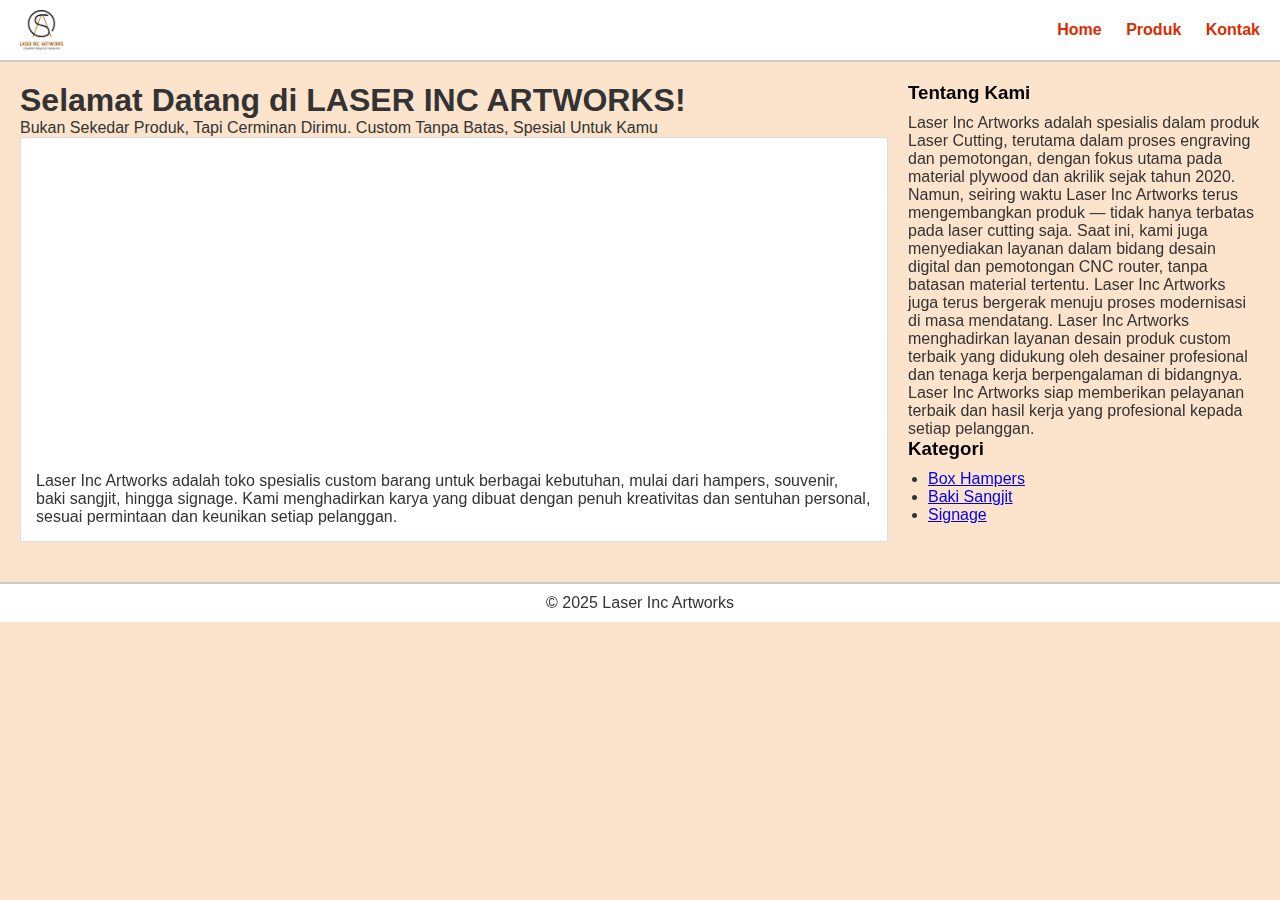
<file: index.html>
<!DOCTYPE html>
<html lang="id">
<head>
  <meta charset="UTF-8">
  <meta name="viewport" content="width=device-width, initial-scale=1">
  <title>Laser Inc Artworks</title>
  <link rel="stylesheet" href="style.css">
</head>
<body>
  <header>
    <img src="LOGO LASER INC ARTWORKS.png" alt="Logo" class="logo">
    <nav>
      <a href="home.html">Home</a>
      <a href="produk.html">Produk</a>
      <a href="kontak.html">Kontak</a>
    </nav>
  </header>

  <main>
    <section class="content">
      <h1>Selamat Datang di LASER INC ARTWORKS!</h1>
      <p>Bukan Sekedar Produk, Tapi Cerminan Dirimu. Custom Tanpa Batas, Spesial Untuk Kamu</p>

      <article class="product">
  <iframe width="100%" height="315"
    src="https://www.youtube.com/embed/aGbfumgz3PQ"
    title="Laser Inc Artworks - Custom Produk"
    frameborder="0"
    allow="accelerometer; autoplay; clipboard-write; encrypted-media; gyroscope; picture-in-picture; web-share"
    allowfullscreen>
  </iframe>

  <p>
    Laser Inc Artworks adalah toko spesialis custom barang untuk berbagai kebutuhan, mulai dari hampers, souvenir, baki sangjit, hingga signage.
    Kami menghadirkan karya yang dibuat dengan penuh kreativitas dan sentuhan personal, sesuai permintaan dan keunikan setiap pelanggan.
  </p>
</article>
    </section>

    <aside class="sidebar">
        <h3>Tentang Kami</h3>
      <p>Laser Inc Artworks adalah spesialis dalam produk Laser Cutting, terutama dalam proses engraving dan pemotongan, dengan fokus utama pada material plywood dan akrilik sejak tahun 2020.

Namun, seiring waktu Laser Inc Artworks terus mengembangkan produk — tidak hanya terbatas pada laser cutting saja. Saat ini, kami juga menyediakan layanan dalam bidang desain digital dan pemotongan CNC router, tanpa batasan material tertentu. Laser Inc Artworks juga terus bergerak menuju proses modernisasi di masa mendatang.

Laser Inc Artworks menghadirkan layanan desain produk custom terbaik yang didukung oleh desainer profesional dan tenaga kerja berpengalaman di bidangnya. Laser Inc Artworks siap memberikan pelayanan terbaik dan hasil kerja yang profesional kepada setiap pelanggan.</p>
  

      <h3>Kategori</h3>
  <ul>
    <li><a href="boxhampers.html" onclick="filterKategori('Box Hampers')">Box Hampers</a></li>
    <li><a href="bakisangjit.html" onclick="filterKategori('Baki Sangjit')">Baki Sangjit</a></li>
    <li><a href="signage.html" onclick="filterKategori('Signage')">Signage</a></li>
  </ul>

    </aside>
  </main>

  <footer>
    <p>&copy; 2025 Laser Inc Artworks</p>
  </footer>

  <script src="script.js"></script>
</body>
</html>
</file>
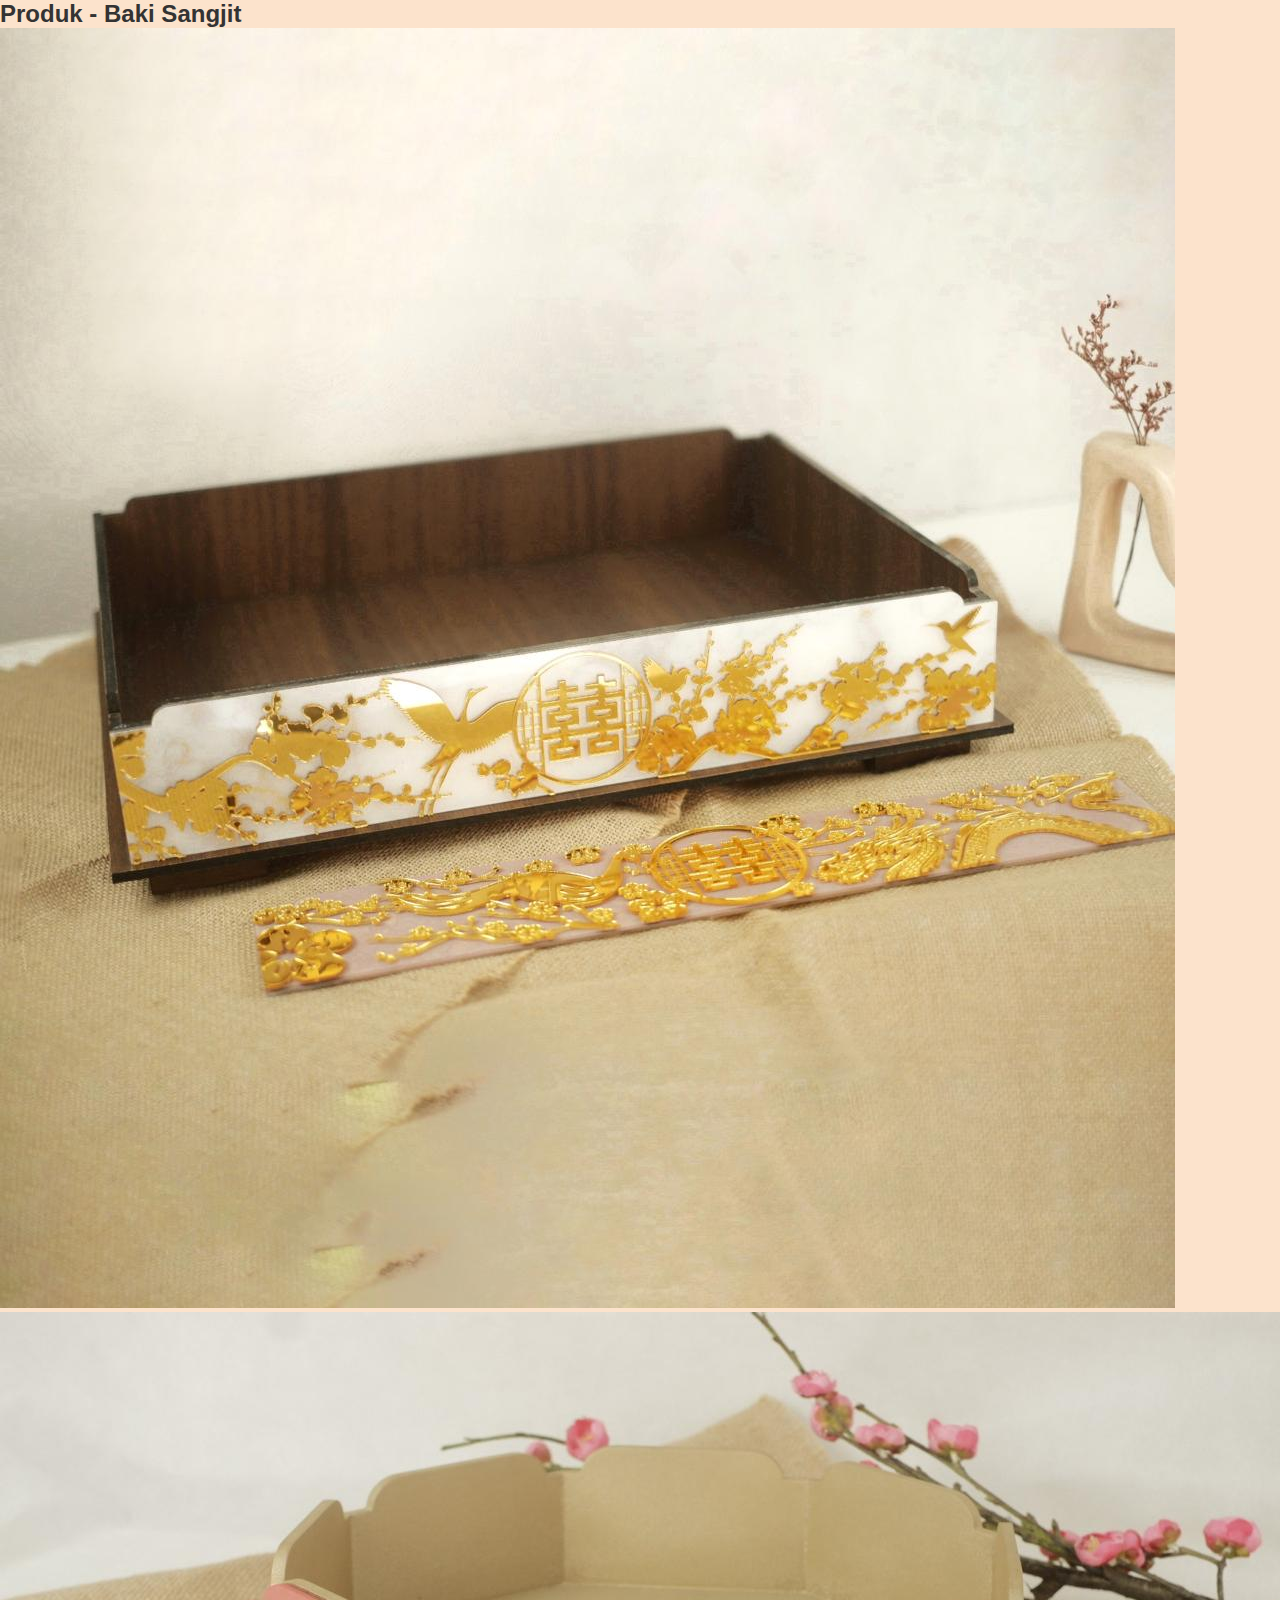
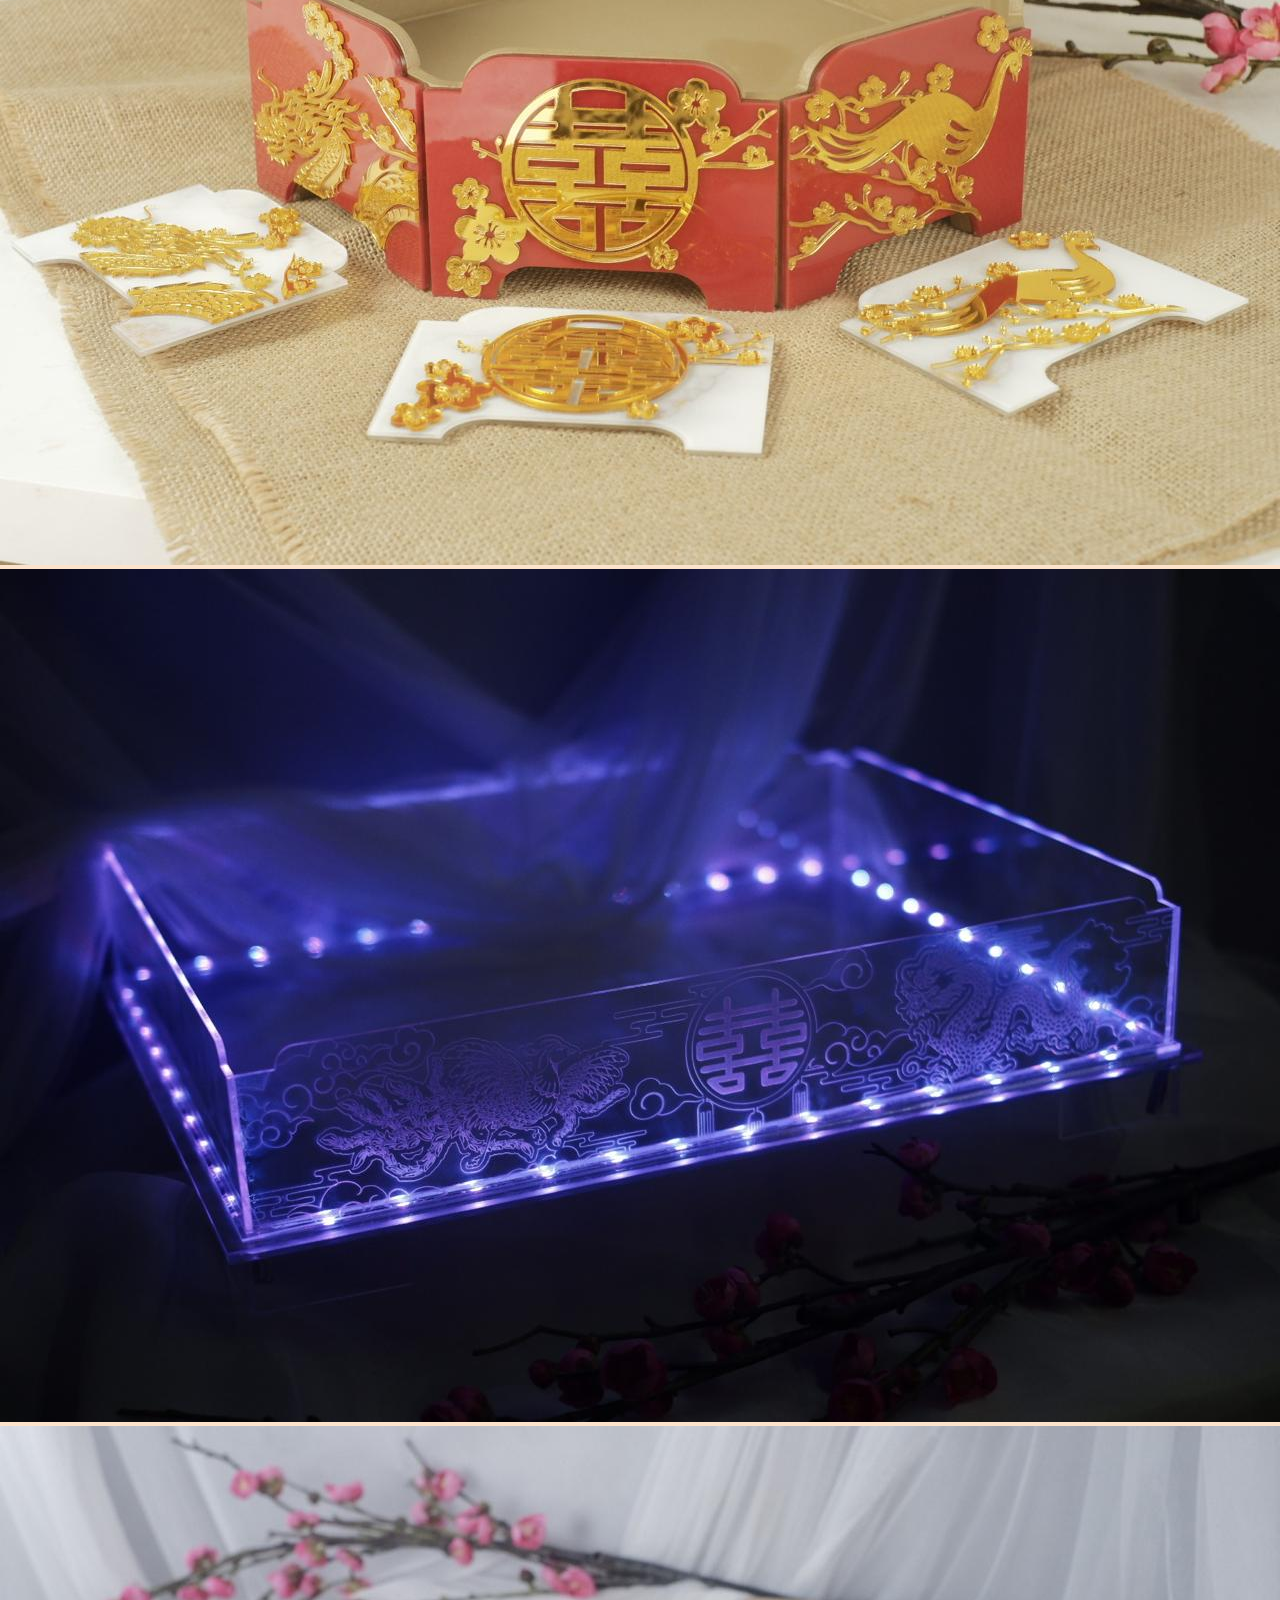
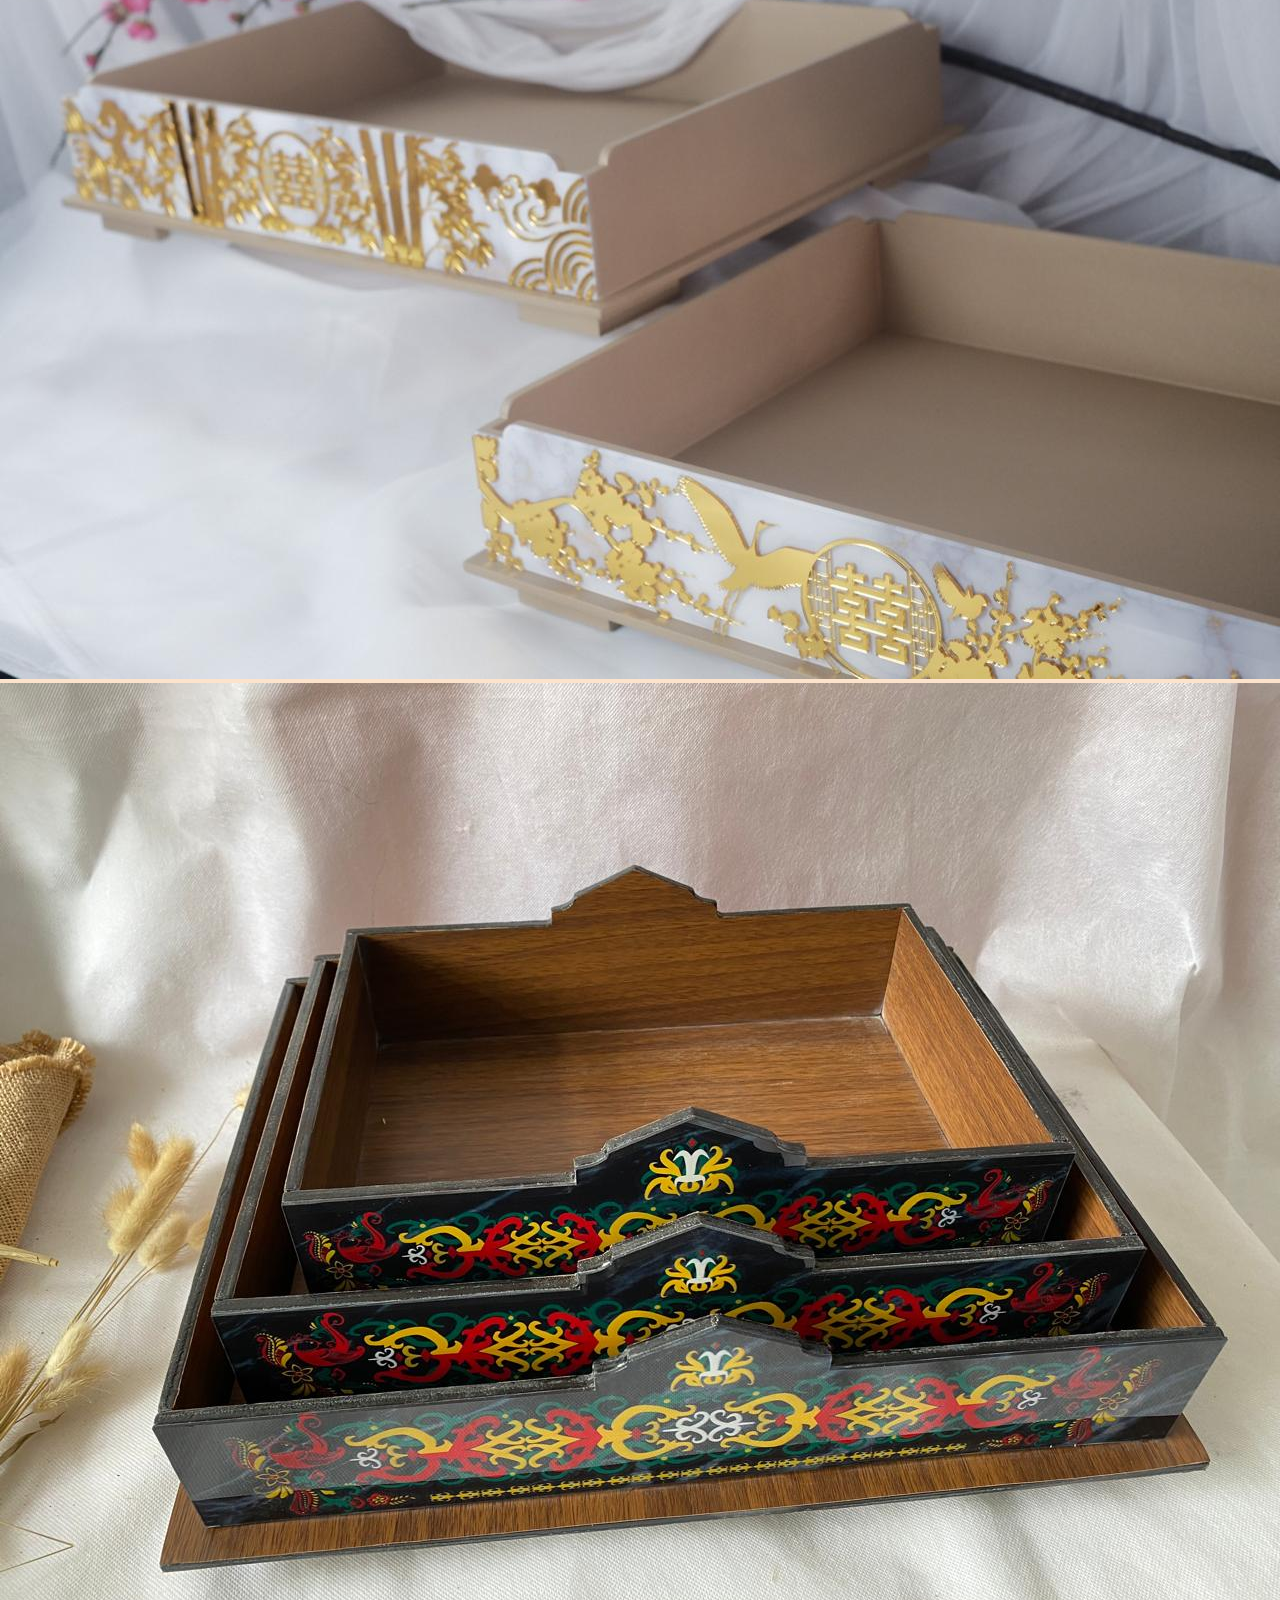
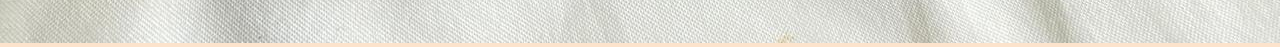
<file: bakisangjit.html>
<!DOCTYPE html>
<html lang="id">
<head>
  <meta charset="UTF-8">
  <title>Baki Sangjit</title>
  <link rel="stylesheet" href="style.css">
</head>
<body>
  <h2>Produk - Baki Sangjit</h2>
  <div class="produk">
    <img src="BAKI SANGJIT 1.jpg" alt="Baki 1">
    <img src="BAKI SANGJIT 2.jpg" alt="Baki 2">
    <img src="BAKI SANGGJIT 3.jpg" alt="Baki 3">
    <img src="BAKI SANGGJIT 4.jpg" alt="Baki 4">
    <img src="BAKI SANGJIT 5.jpg" alt="Baki 5">
  </div>
</body>
</html>
</file>
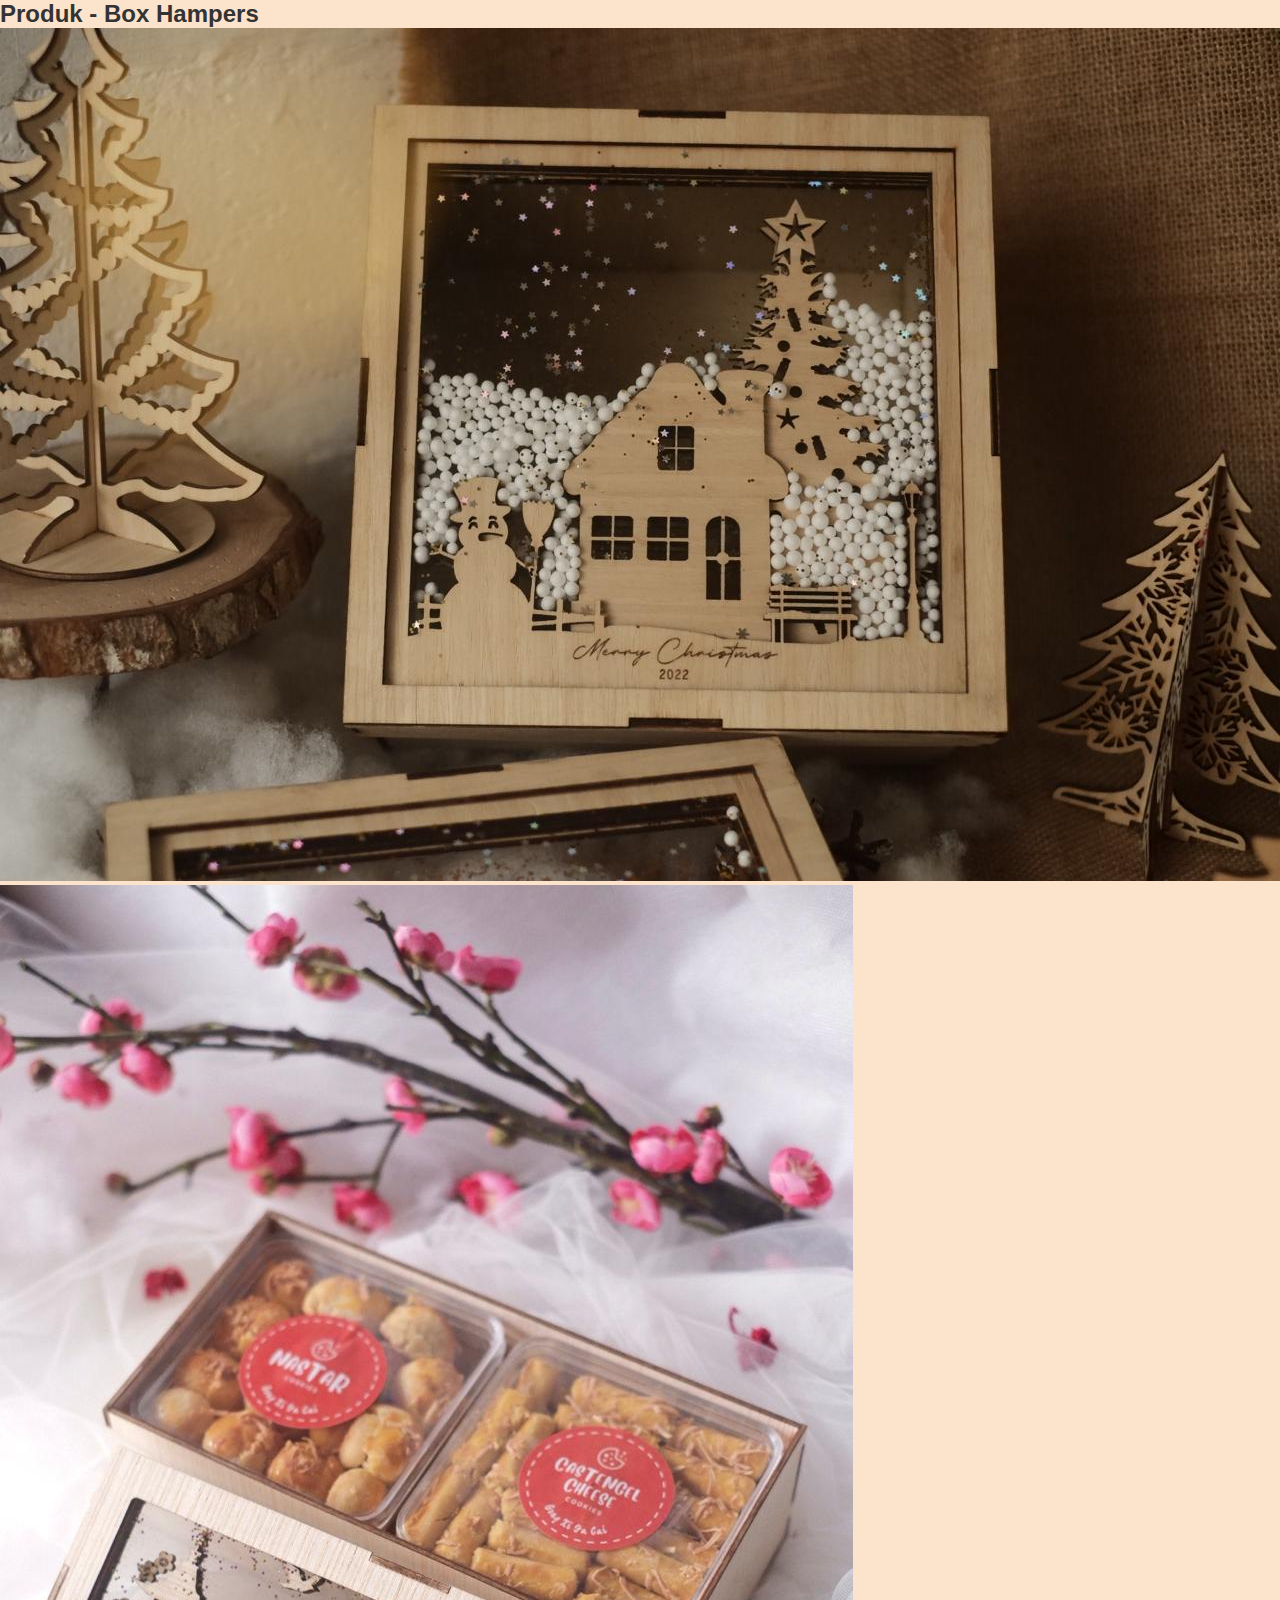
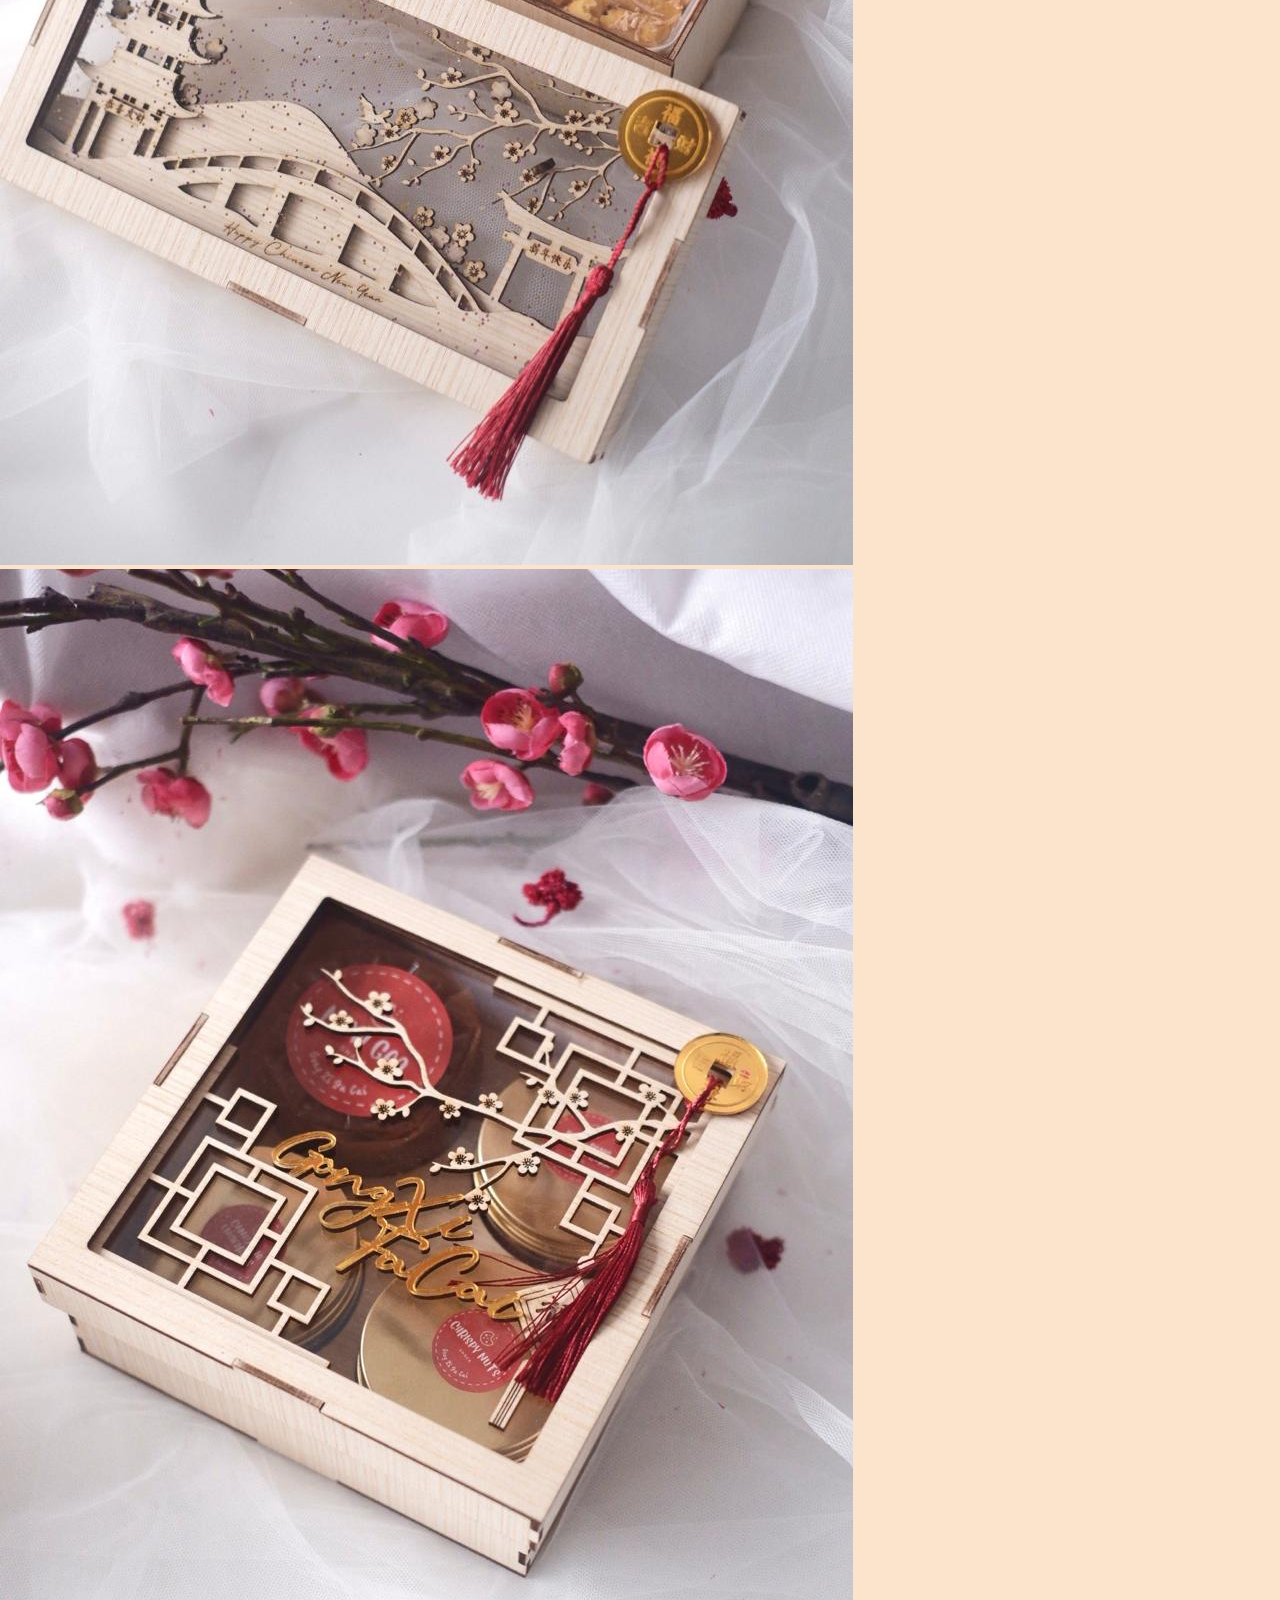
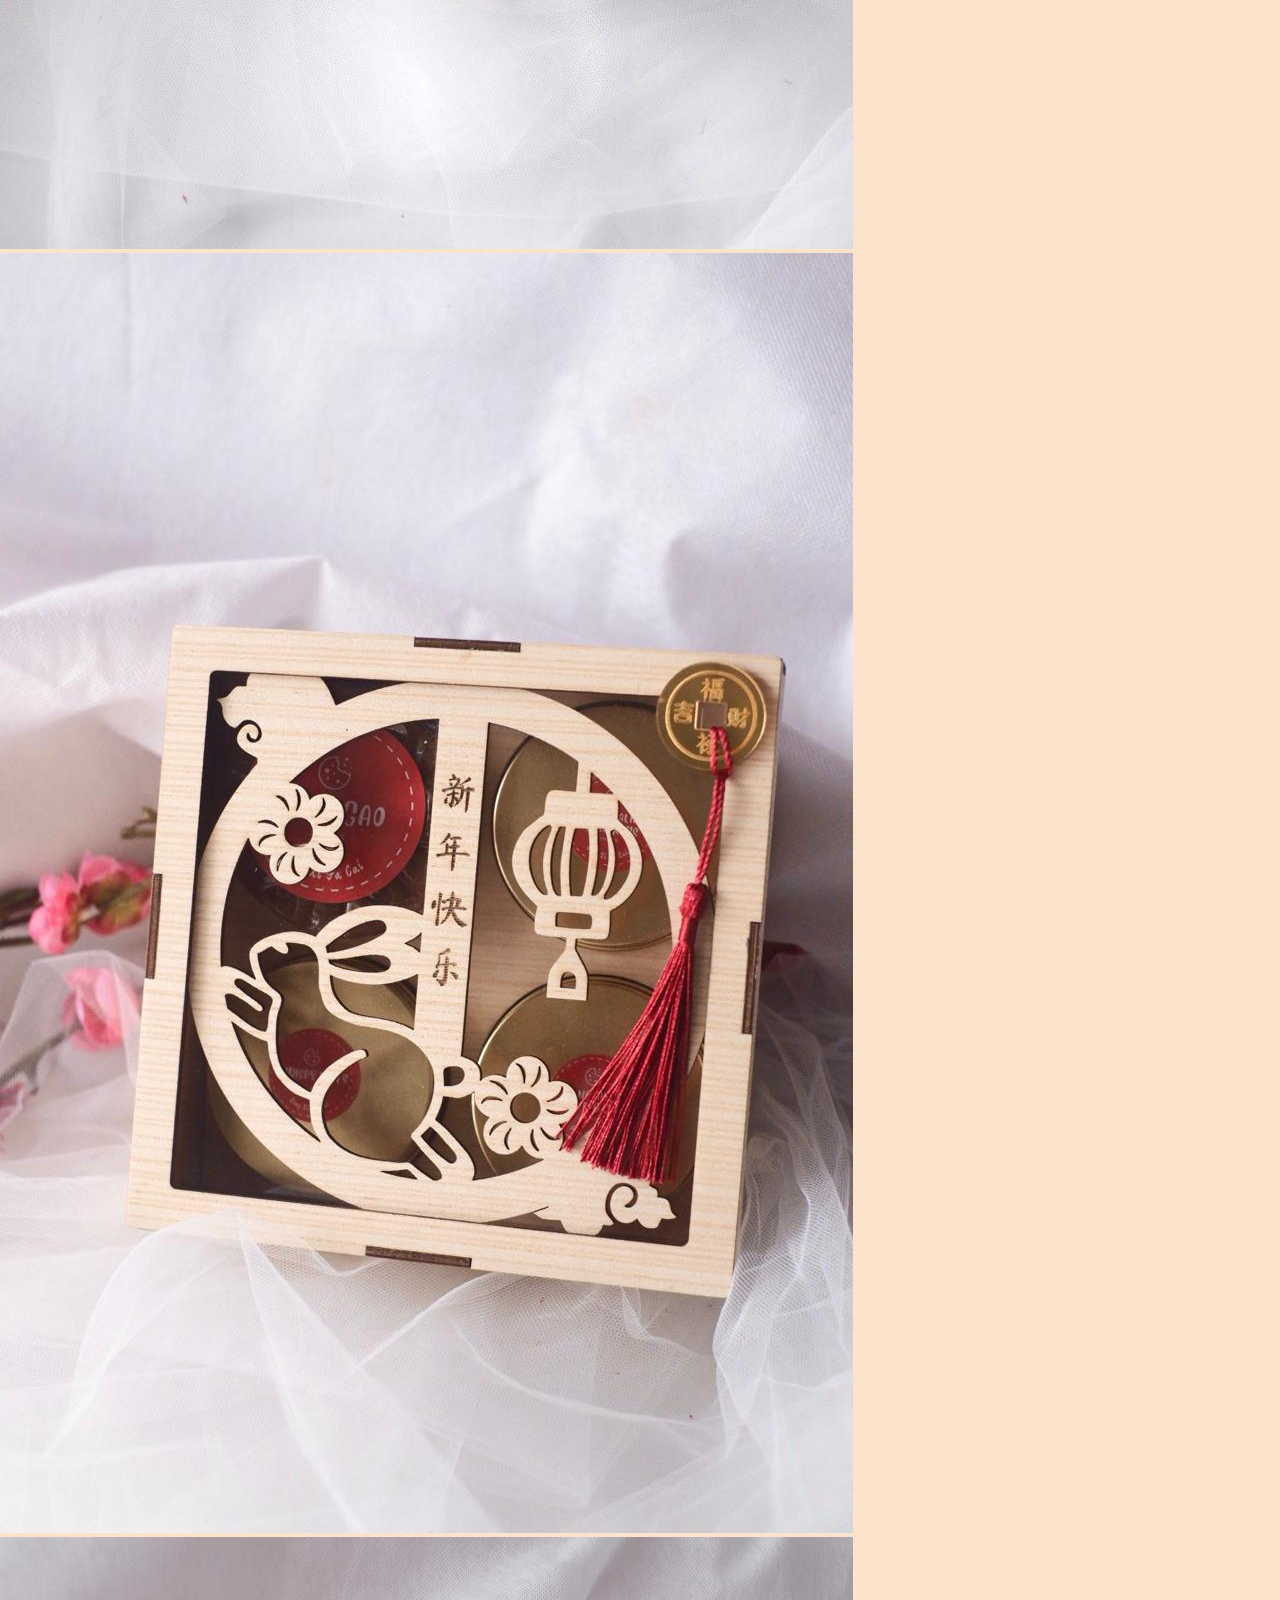
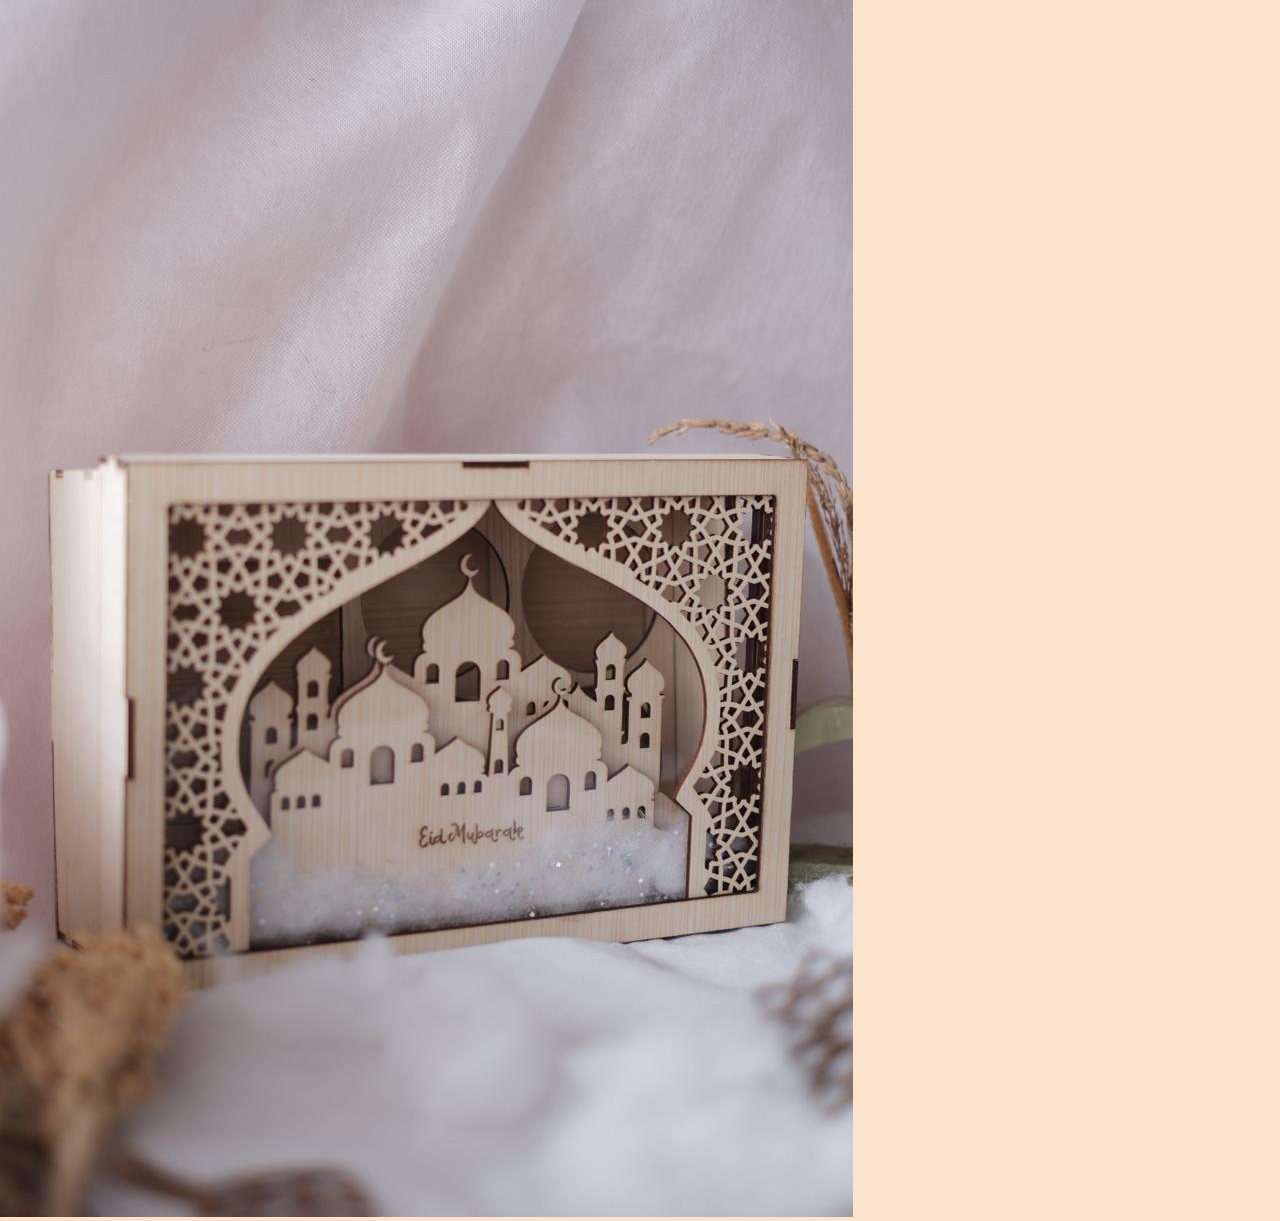
<file: boxhampers.html>
<!DOCTYPE html>
<html lang="id">
<head>
  <meta charset="UTF-8">
  <title>Box Hampers</title>
  <link rel="stylesheet" href="style.css">
</head>
<body>
  <h2>Produk - Box Hampers</h2>
  <div class="produk">
    <img src="Box1.jpg" alt="Box 1">
    <img src="Box2.jpg" alt="Box 2">
    <img src="Box3.jpg" alt="Box 3">
    <img src="box4.jpg" alt="Box 4">
    <img src="box5.jpg" alt="Box 5">
  </div>
</body>
</html>
</file>
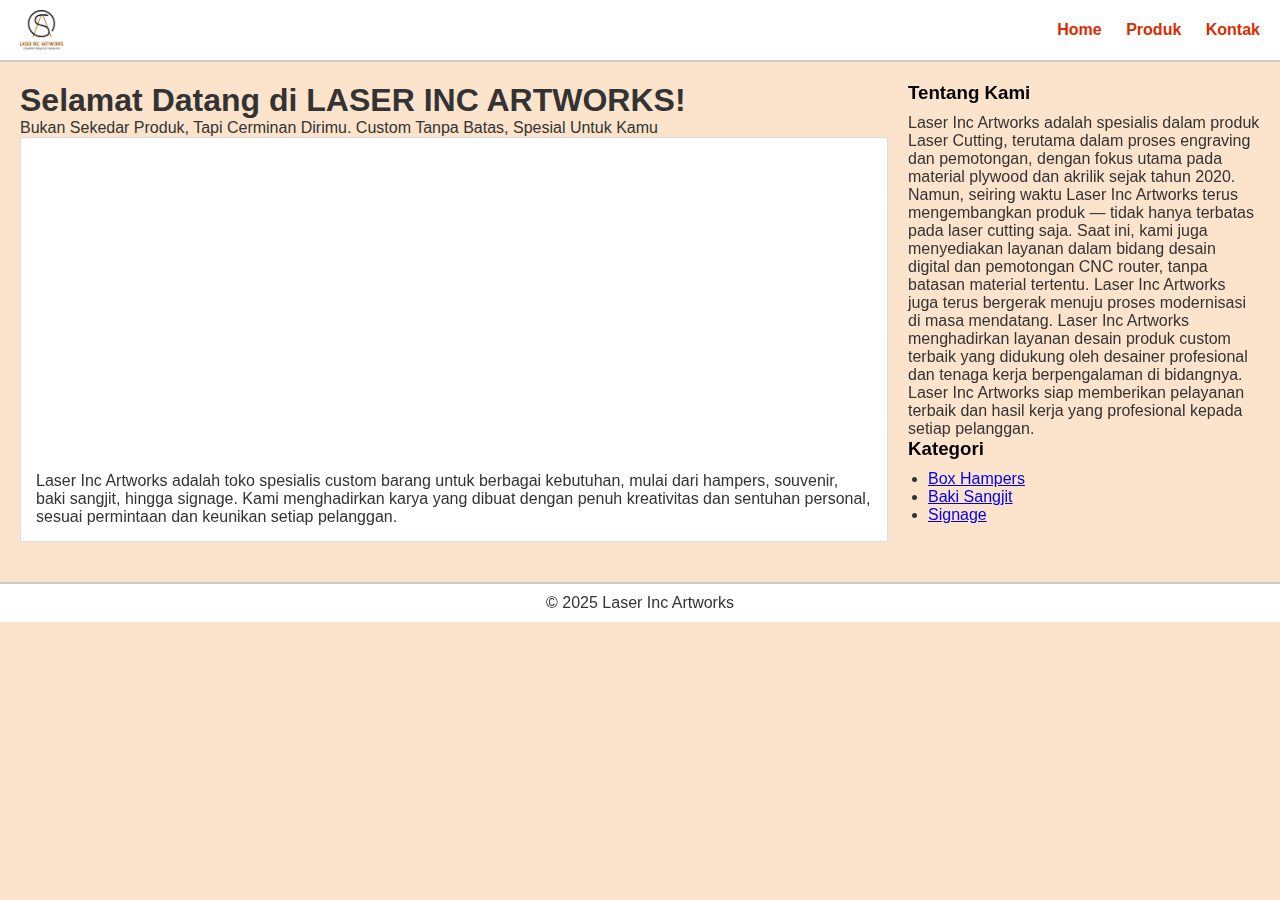
<file: home.html>
<!DOCTYPE html>
<html lang="id">
<head>
  <meta charset="UTF-8">
  <meta name="viewport" content="width=device-width, initial-scale=1">
  <title>Toko Online Kita</title>
  <link rel="stylesheet" href="style.css">
</head>
<body>
  <header>
    <img src="LOGO LASER INC ARTWORKS.png" alt="Logo" class="logo">
    <nav>
      <a href="home.html">Home</a>
      <a href="produk.html">Produk</a>
      <a href="kontak.html">Kontak</a>
    </nav>
  </header>

  <main>
    <section class="content">
      <h1>Selamat Datang di LASER INC ARTWORKS!</h1>
      <p>Bukan Sekedar Produk, Tapi Cerminan Dirimu. Custom Tanpa Batas, Spesial Untuk Kamu</p>

      <article class="product">
  <iframe width="100%" height="315"
    src="https://www.youtube.com/embed/aGbfumgz3PQ"
    title="Laser Inc Artworks - Custom Produk"
    frameborder="0"
    allow="accelerometer; autoplay; clipboard-write; encrypted-media; gyroscope; picture-in-picture; web-share"
    allowfullscreen>
  </iframe>

  <p>
    Laser Inc Artworks adalah toko spesialis custom barang untuk berbagai kebutuhan, mulai dari hampers, souvenir, baki sangjit, hingga signage.
    Kami menghadirkan karya yang dibuat dengan penuh kreativitas dan sentuhan personal, sesuai permintaan dan keunikan setiap pelanggan.
  </p>
</article>
    </section>

    <aside class="sidebar">
        <h3>Tentang Kami</h3>
      <p>Laser Inc Artworks adalah spesialis dalam produk Laser Cutting, terutama dalam proses engraving dan pemotongan, dengan fokus utama pada material plywood dan akrilik sejak tahun 2020.

Namun, seiring waktu Laser Inc Artworks terus mengembangkan produk — tidak hanya terbatas pada laser cutting saja. Saat ini, kami juga menyediakan layanan dalam bidang desain digital dan pemotongan CNC router, tanpa batasan material tertentu. Laser Inc Artworks juga terus bergerak menuju proses modernisasi di masa mendatang.

Laser Inc Artworks menghadirkan layanan desain produk custom terbaik yang didukung oleh desainer profesional dan tenaga kerja berpengalaman di bidangnya. Laser Inc Artworks siap memberikan pelayanan terbaik dan hasil kerja yang profesional kepada setiap pelanggan.</p>
  

      <h3>Kategori</h3>
  <ul>
    <li><a href="boxhampers.html" onclick="filterKategori('Box Hampers')">Box Hampers</a></li>
    <li><a href="bakisangjit.html" onclick="filterKategori('Baki Sangjit')">Baki Sangjit</a></li>
    <li><a href="signage.html" onclick="filterKategori('Signage')">Signage</a></li>
  </ul>

    </aside>
  </main>

  <footer>
    <p>&copy; 2025 Laser Inc Artworks</p>
  </footer>

  <script src="script.js"></script>
</body>
</html>
</file>
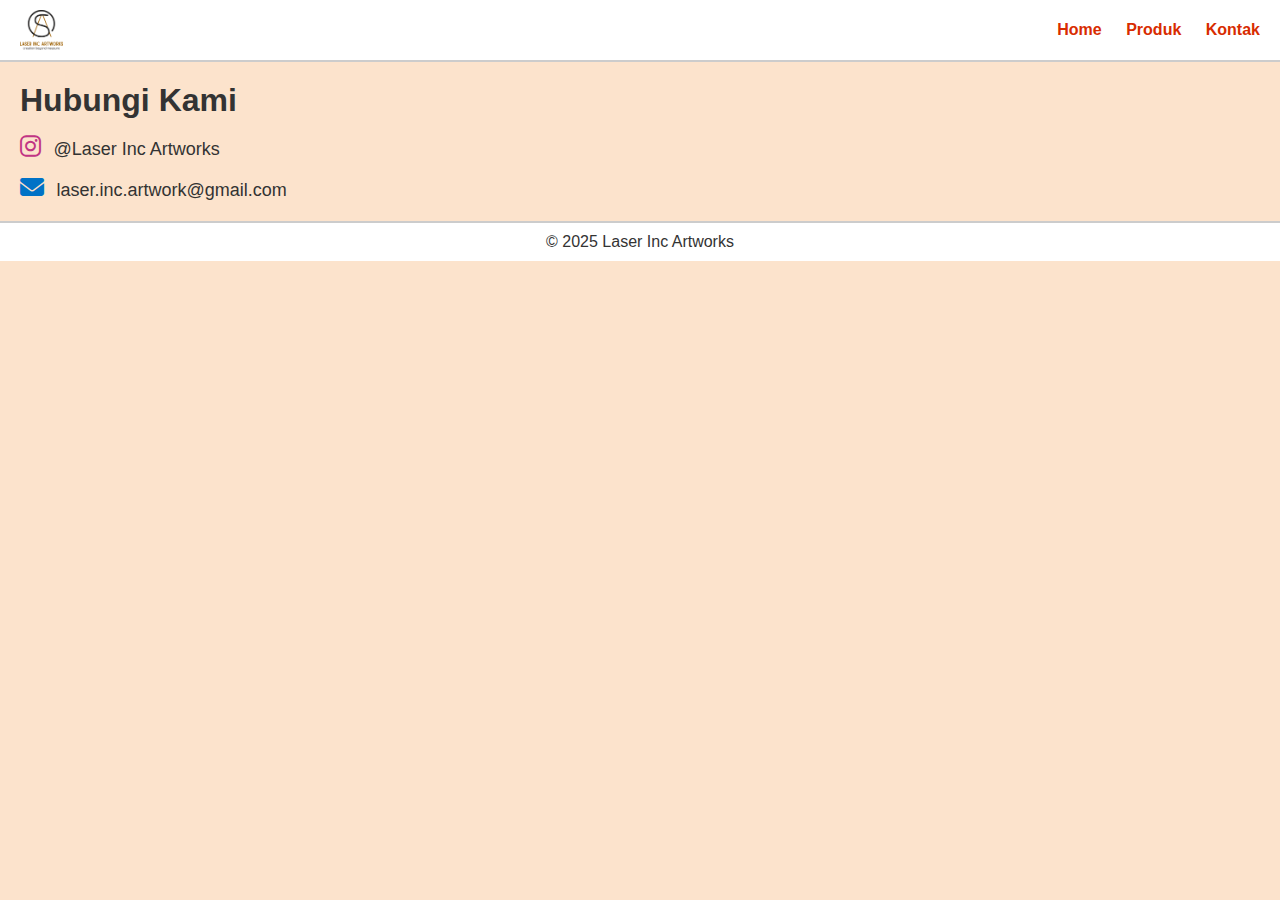
<file: kontak.html>
<!DOCTYPE html>
<html lang="id">
<head>
  <meta charset="UTF-8" />
  <title>Kontak</title>
  <link rel="stylesheet" href="style.css" />
  <link
    rel="stylesheet"
    href="https://cdnjs.cloudflare.com/ajax/libs/font-awesome/6.4.0/css/all.min.css"
  />
</head>
<body>
  <header>
    <img src="LOGO LASER INC ARTWORKS.png" alt="Logo" class="logo">
    <nav>
      <a href="home.html">Home</a>
      <a href="produk.html">Produk</a>
      <a href="kontak.html">Kontak</a>
    </nav>
  </header>

  <main>
  <section class="content">
    <h1>Hubungi Kami</h1>
    
    <div style="margin-top: 15px;">
  <a href="https://www.instagram.com/laser.inc.artworks?igsh=MTBsY2xsZTNxanRpZA==" target="_blank" style="text-decoration: none; color: inherit;">
    <i class="fab fa-instagram" style="font-size: 24px; color: #C13584;"></i>
    <span style="font-size: 18px; margin-left: 8px;">@Laser Inc Artworks</span>
  </a>
</div>

    <div style="margin-top: 15px;">
  <a href="mailto:laser.inc.artwork@gmail.com" style="text-decoration: none; color: inherit;">
    <i class="fas fa-envelope" style="font-size: 24px; color: #0072c6;"></i>
    <span style="font-size: 18px; margin-left: 8px;">laser.inc.artwork@gmail.com</span>
  </a>
</div>
    </form>
  </section>
</main>

  <footer>
    <p>&copy; 2025 Laser Inc Artworks</p>
  </footer>
</body>
</html>
</file>
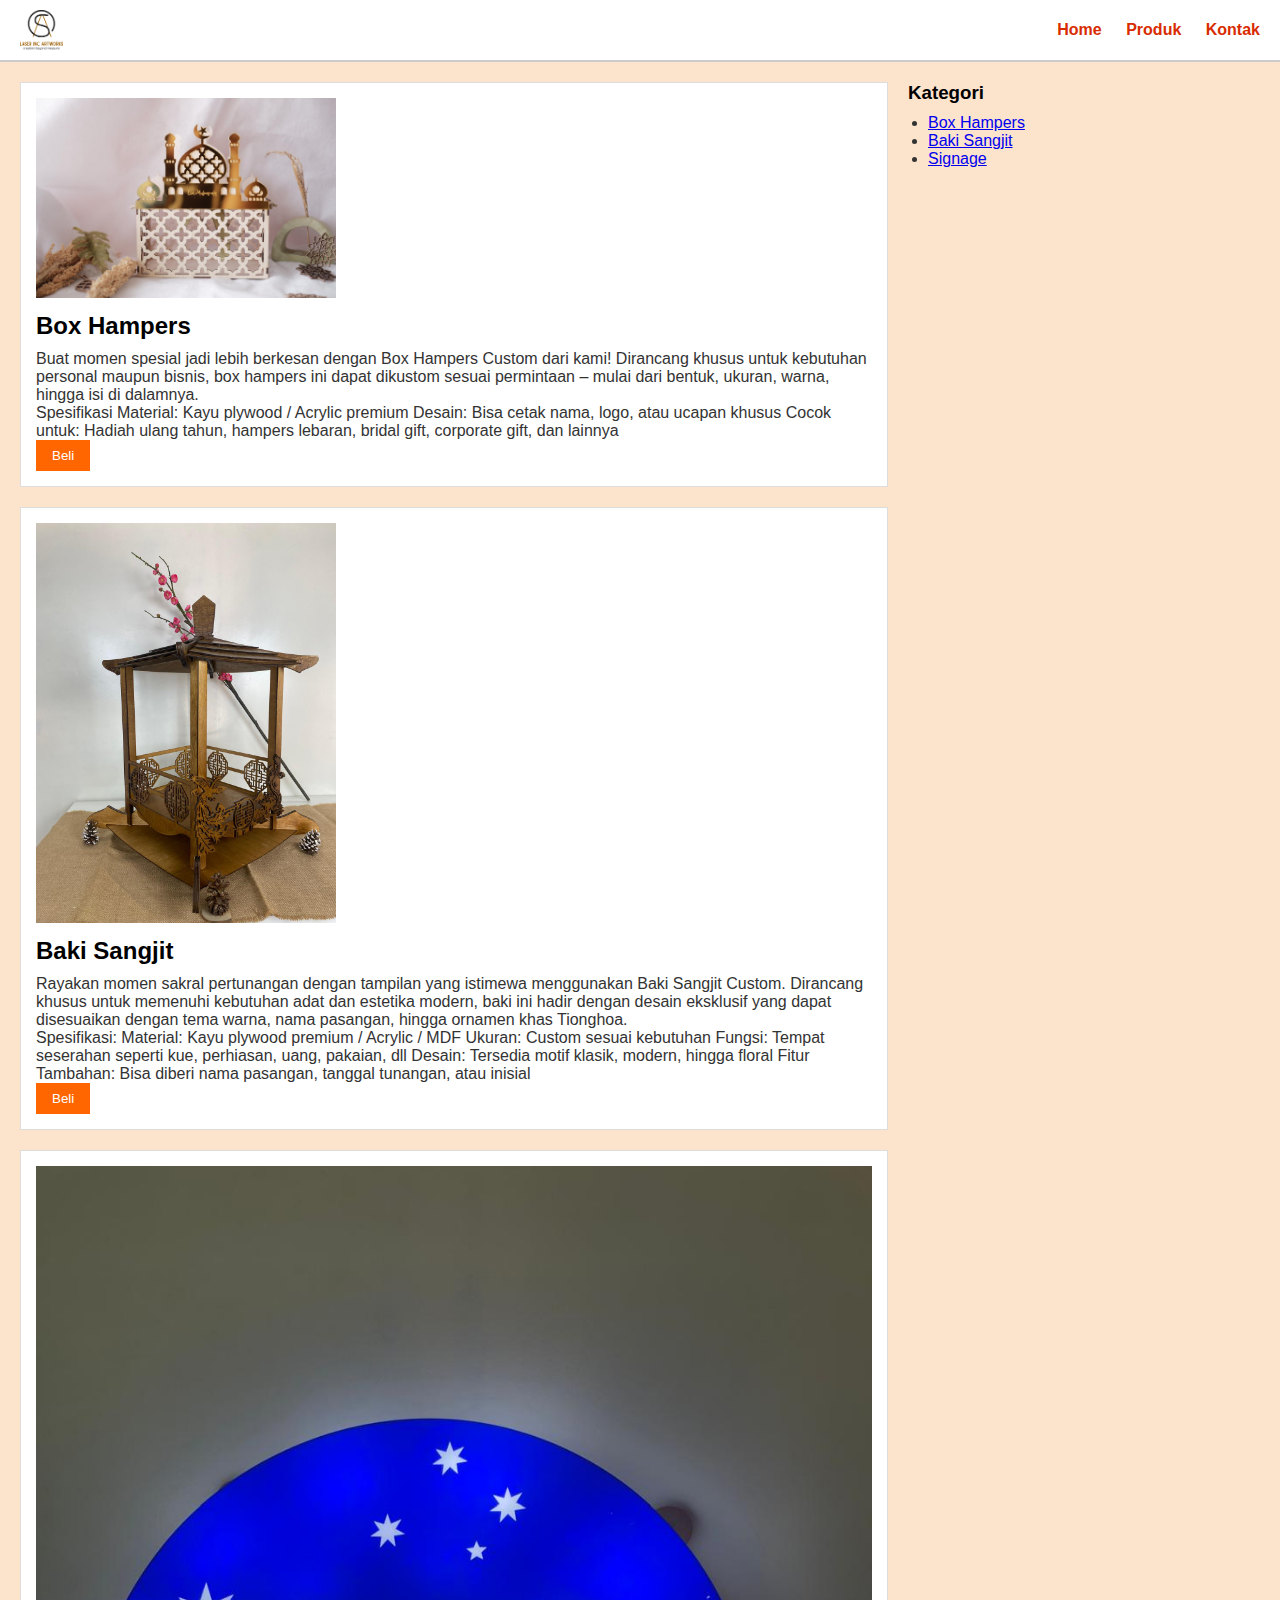
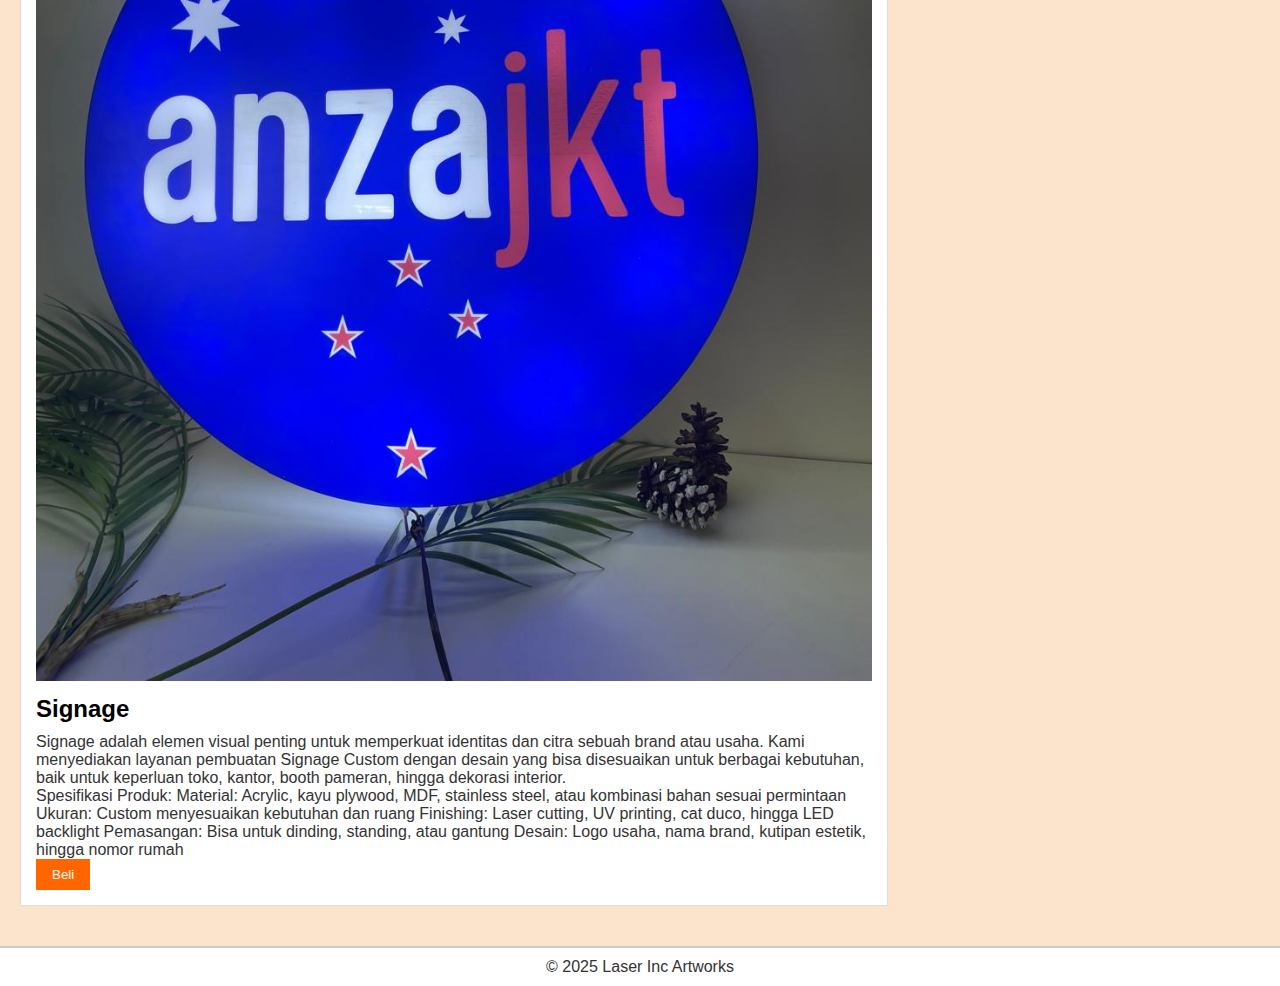
<file: produk.html>
<!DOCTYPE html>
<html lang="id">
<head>
  <meta charset="UTF-8">
  <title>Produk - Toko Online Kita</title>
  <link rel="stylesheet" href="style.css">
</head>
<body>
  <header>
    <img src="LOGO LASER INC ARTWORKS.png" alt="Logo" class="logo">
    <nav>
      <a href="home.html">Home</a>
      <a href="produk.html">Produk</a>
      <a href="kontak.html">Kontak</a>
    </nav>
  </header>

  <main>
    <section class="content">
      <article class="product" data-kategori="Box Hampers">
        <img src="BOX UNTUK PRODUK.jpg" alt="Box Hampers" width="300"> 
        <h2>Box Hampers</h2>
        <p>Buat momen spesial jadi lebih berkesan dengan Box Hampers Custom dari kami!
Dirancang khusus untuk kebutuhan personal maupun bisnis, box hampers ini dapat dikustom sesuai permintaan – mulai dari bentuk, ukuran, warna, hingga isi di dalamnya.

<p>Spesifikasi

Material: Kayu plywood / Acrylic premium

Desain: Bisa cetak nama, logo, atau ucapan khusus

Cocok untuk: Hadiah ulang tahun, hampers lebaran, bridal gift, corporate gift, dan lainnya</p>
        
<button onclick="alert('Produk 1 ditambahkan ke keranjang!')">Beli</button>
      </article>

      <article class="product" data-kategori="Baki Sangjit">
  <img src="BAKI UNTUK PRODUK.jpg" alt="Baki Sangjit" width="300">
  <h2>Baki Sangjit</h2>
  <p>Rayakan momen sakral pertunangan dengan tampilan yang istimewa menggunakan Baki Sangjit Custom. Dirancang khusus untuk memenuhi kebutuhan adat dan estetika modern, baki ini hadir dengan desain eksklusif yang dapat disesuaikan dengan tema warna, nama pasangan, hingga ornamen khas Tionghoa.
</p>
<p>Spesifikasi:

Material: Kayu plywood premium / Acrylic / MDF

Ukuran: Custom sesuai kebutuhan

Fungsi: Tempat seserahan seperti kue, perhiasan, uang, pakaian, dll

Desain: Tersedia motif klasik, modern, hingga floral

Fitur Tambahan: Bisa diberi nama pasangan, tanggal tunangan, atau inisial</p>
  <button onclick="alert('Ditambahkan ke keranjang')">Beli</button>
</article>

<article class="product" data-kategori="Signage">
  <img src="SIGN UNTUK PRODUK.jpg" alt="Signage">
  <h2>Signage</h2>
  <p>Signage adalah elemen visual penting untuk memperkuat identitas dan citra sebuah brand atau usaha. Kami menyediakan layanan pembuatan Signage Custom dengan desain yang bisa disesuaikan untuk berbagai kebutuhan, baik untuk keperluan toko, kantor, booth pameran, hingga dekorasi interior.
</p>
<p>Spesifikasi Produk:

Material: Acrylic, kayu plywood, MDF, stainless steel, atau kombinasi bahan sesuai permintaan

Ukuran: Custom menyesuaikan kebutuhan dan ruang

Finishing: Laser cutting, UV printing, cat duco, hingga LED backlight

Pemasangan: Bisa untuk dinding, standing, atau gantung

Desain: Logo usaha, nama brand, kutipan estetik, hingga nomor rumah</p>
  <button onclick="alert('Ditambahkan ke keranjang')">Beli</button>
</article>
    </section>
    <aside class="sidebar">
  <h3>Kategori</h3>
  <ul>
    <li><a href="boxhampers.html" onclick="filterKategori('Box Hampers')">Box Hampers</a></li>
    <li><a href="bakisangjit.html" onclick="filterKategori('Baki Sangjit')">Baki Sangjit</a></li>
    <li><a href="signage.html" onclick="filterKategori('Signage')">Signage</a></li>
  </ul>
</aside>
  </main>

  <footer>
    <p>&copy; 2025 Laser Inc Artworks</p>
  </footer>
</body>
</html>
</file>
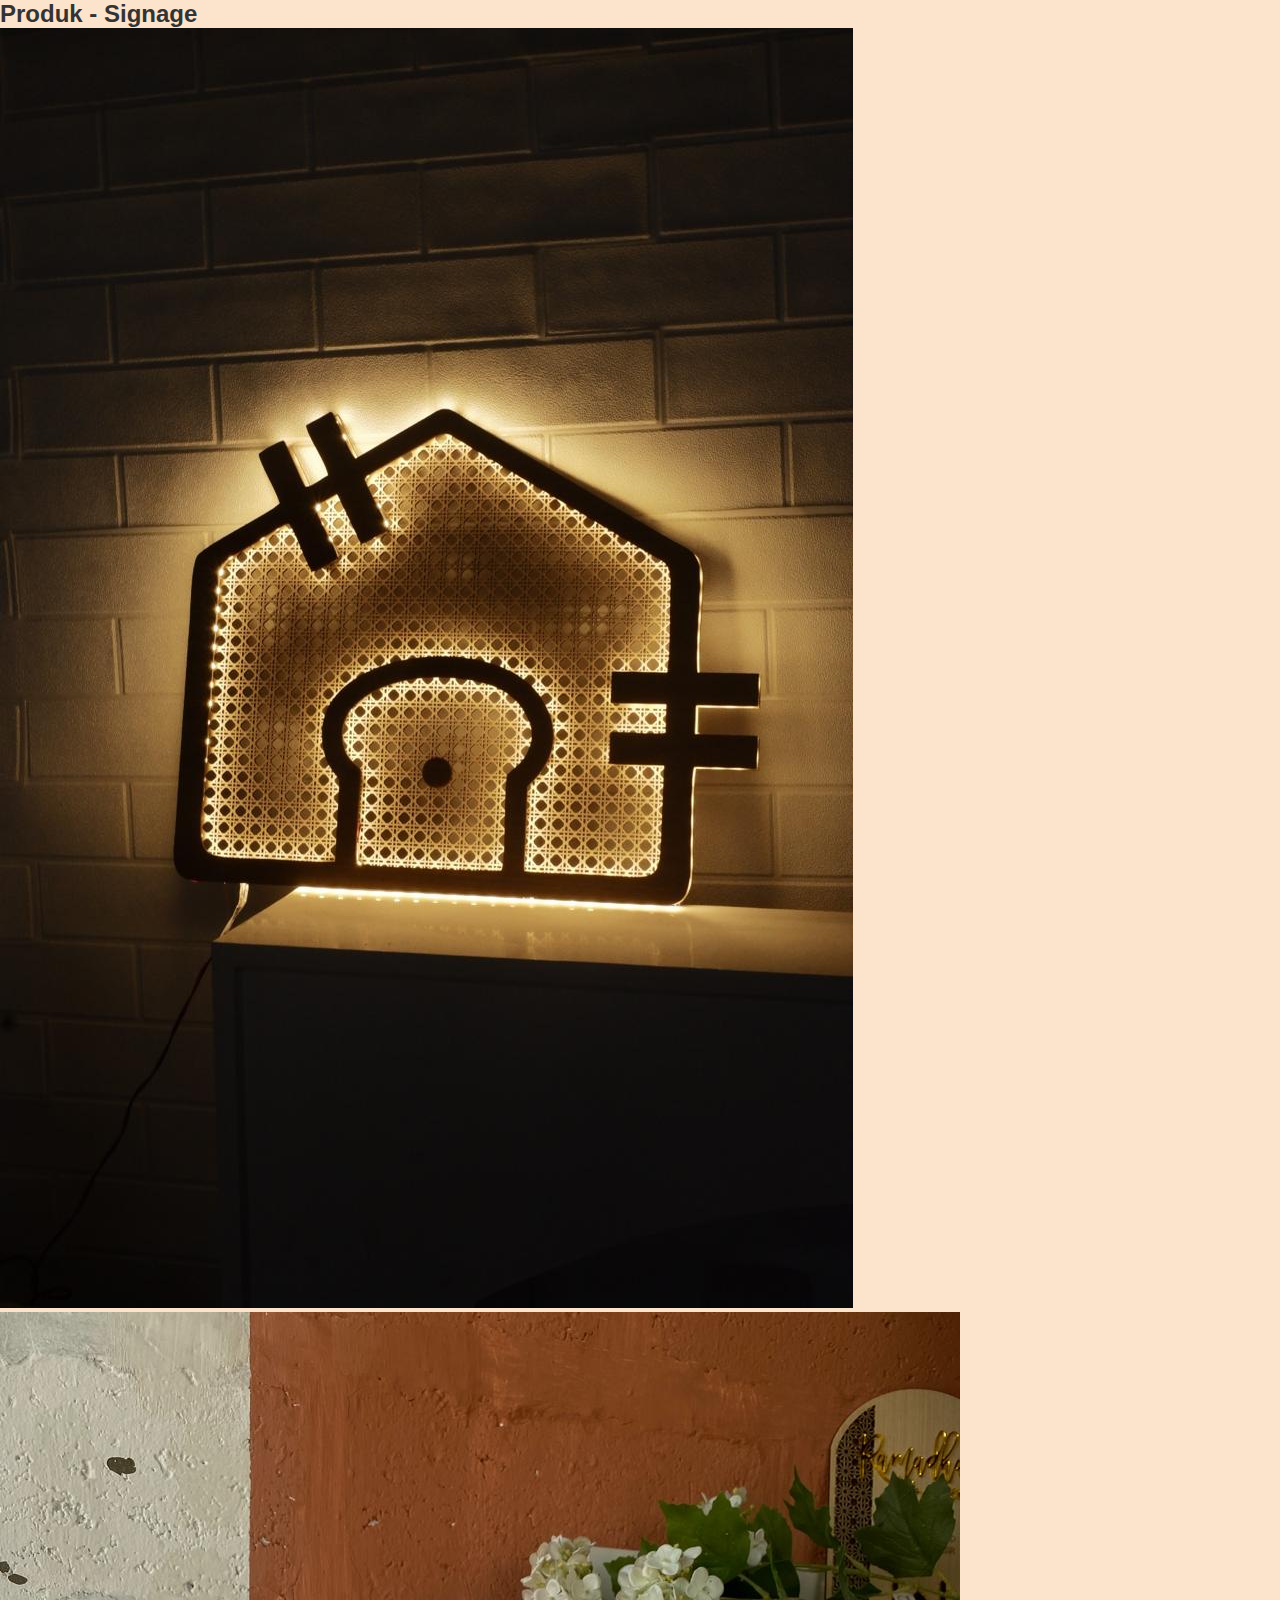
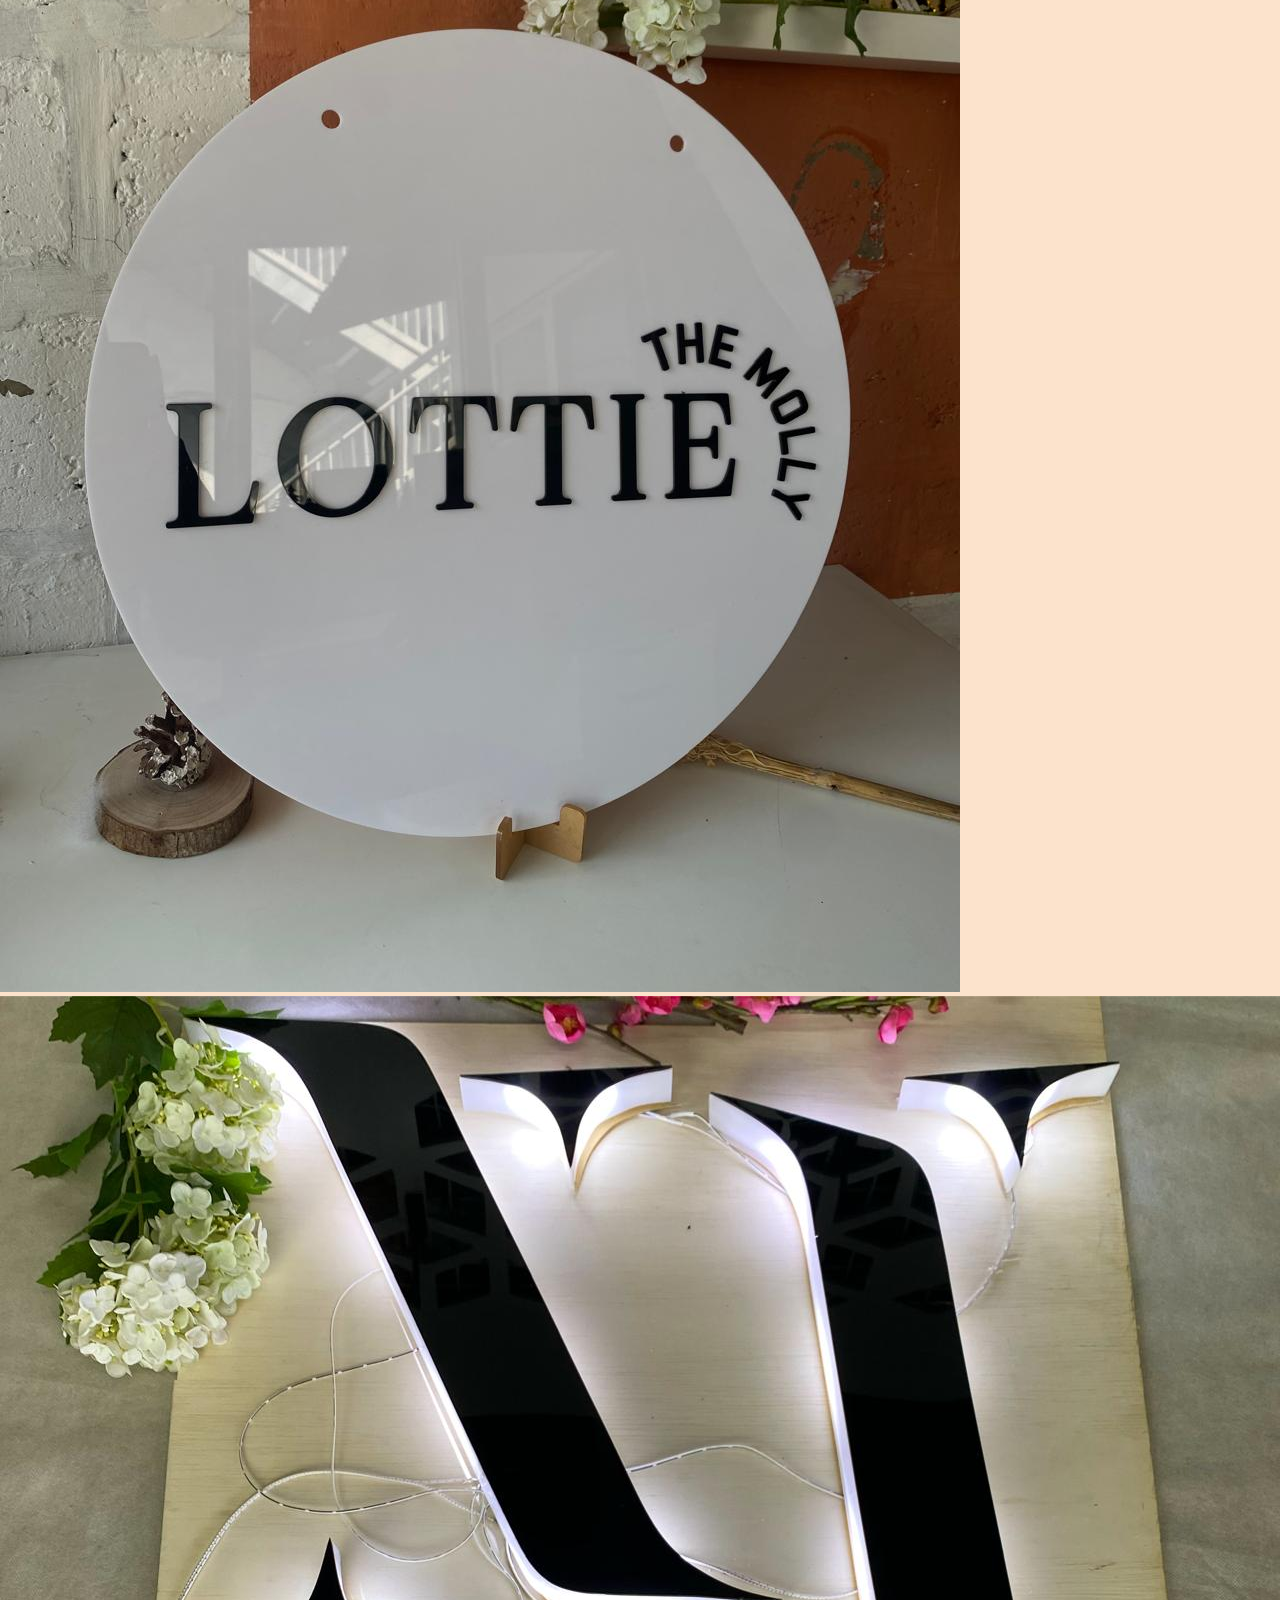
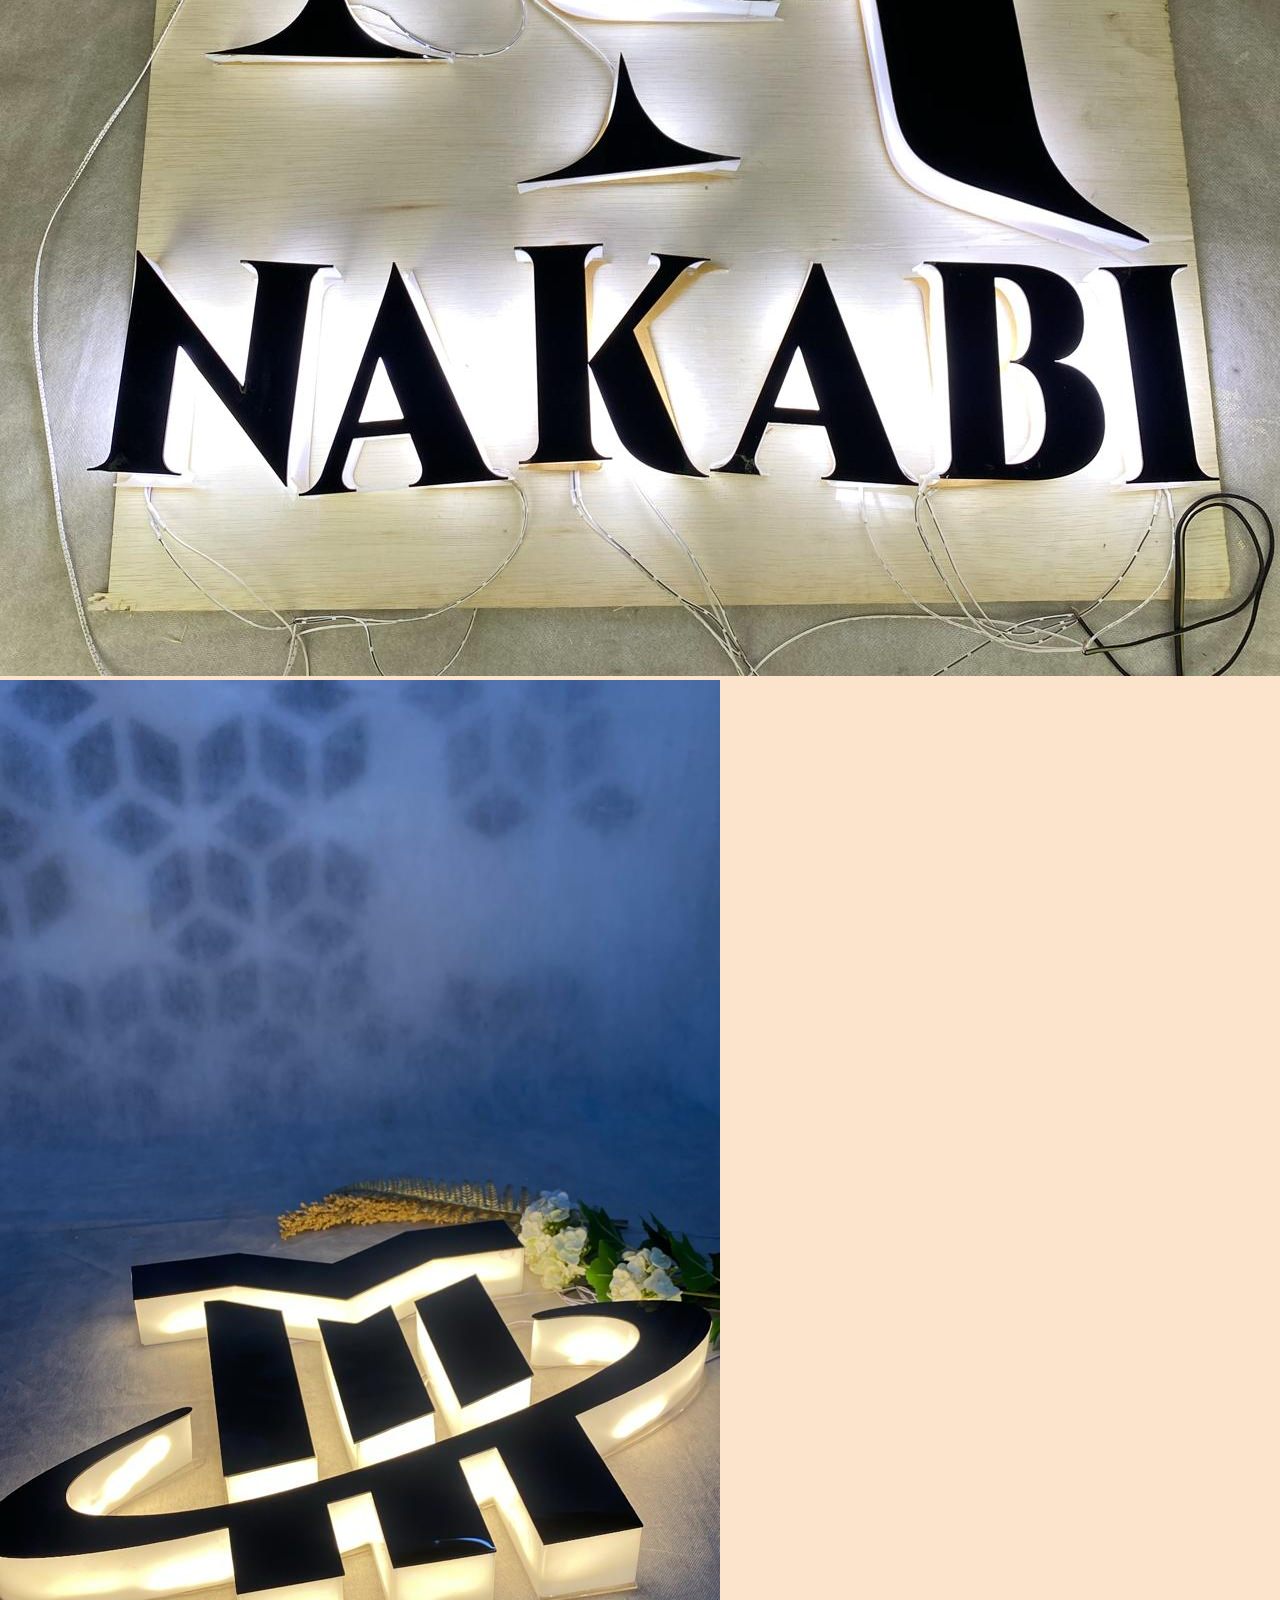
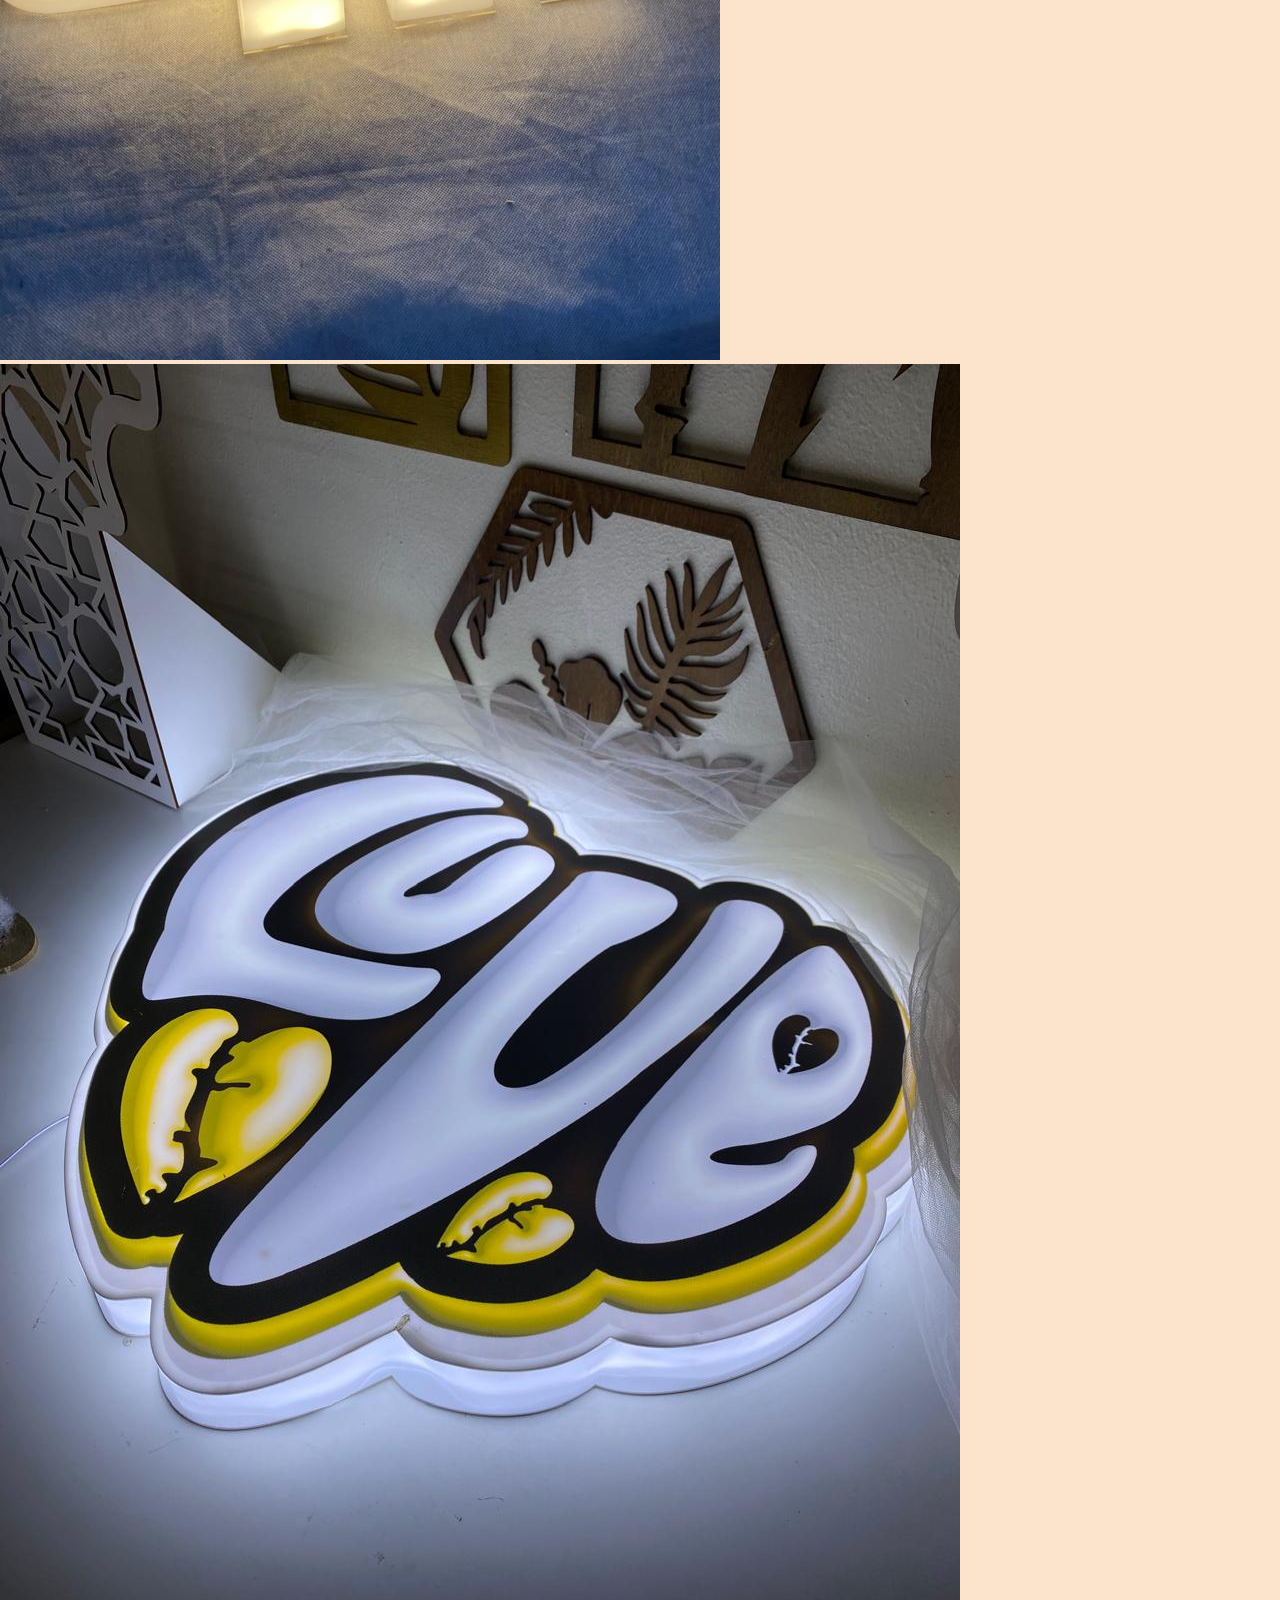
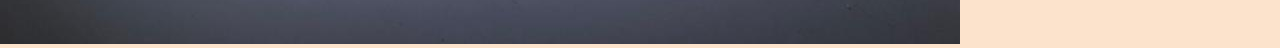
<file: signage.html>
<!DOCTYPE html>
<html lang="id">
<head>
  <meta charset="UTF-8">
  <title>Signage</title>
  <link rel="stylesheet" href="style.css">
</head>
<body>
  <h2>Produk - Signage</h2>
  <div class="produk">
    <img src="SIGN 1.jpg" alt="Sign 1">
    <img src="SIGN 2.jpg" alt="Sign 2">
    <img src="SIGN 3.jpg" alt="Sign 3">
    <img src="SIGN 4.jpg" alt="Sign 4">
    <img src="SIGN 5.jpg" alt="Sign 5">
  </div>
</body>
</html>
</file>
<file: style.css>
* {
  box-sizing: border-box;
  margin: 0;
  padding: 0;
  font-family: sans-serif;
}

body {
  background-color: #fce3cc;
  color: #333;
}

header {
  background-color: #fff;
  padding: 10px 20px;
  display: flex;
  align-items: center;
  justify-content: space-between;
  border-bottom: 2px solid #ccc;
}

.logo {
  height: 40px;
}

nav a {
  margin-left: 20px;
  text-decoration: none;
  color: #d82c00;
  font-weight: bold;
}

main {
  display: flex;
  padding: 20px;
}

.content {
  width: 70%;
}

.product {
  background-color: white;
  padding: 15px;
  margin-bottom: 20px;
  border: 1px solid #ddd;
}

.product img {
  max-width: 100%;
  height: auto;
}

.product h2 {
  color: #000;
  margin: 10px 0;
}

.product button {
  padding: 8px 16px;
  background-color: #ff6600;
  color: white;
  border: none;
  cursor: pointer;
}

.sidebar {
  width: 30%;
  padding-left: 20px;
}

.sidebar h3 {
  margin-bottom: 10px;
  color: #000;
}

.sidebar ul {
  list-style: disc;
  margin-left: 20px;
  margin-bottom: 20px;
}

footer {
  text-align: center;
  padding: 10px;
  background-color: #fff;
  border-top: 2px solid #ccc;
  margin-top: 20px;
}
</file>
